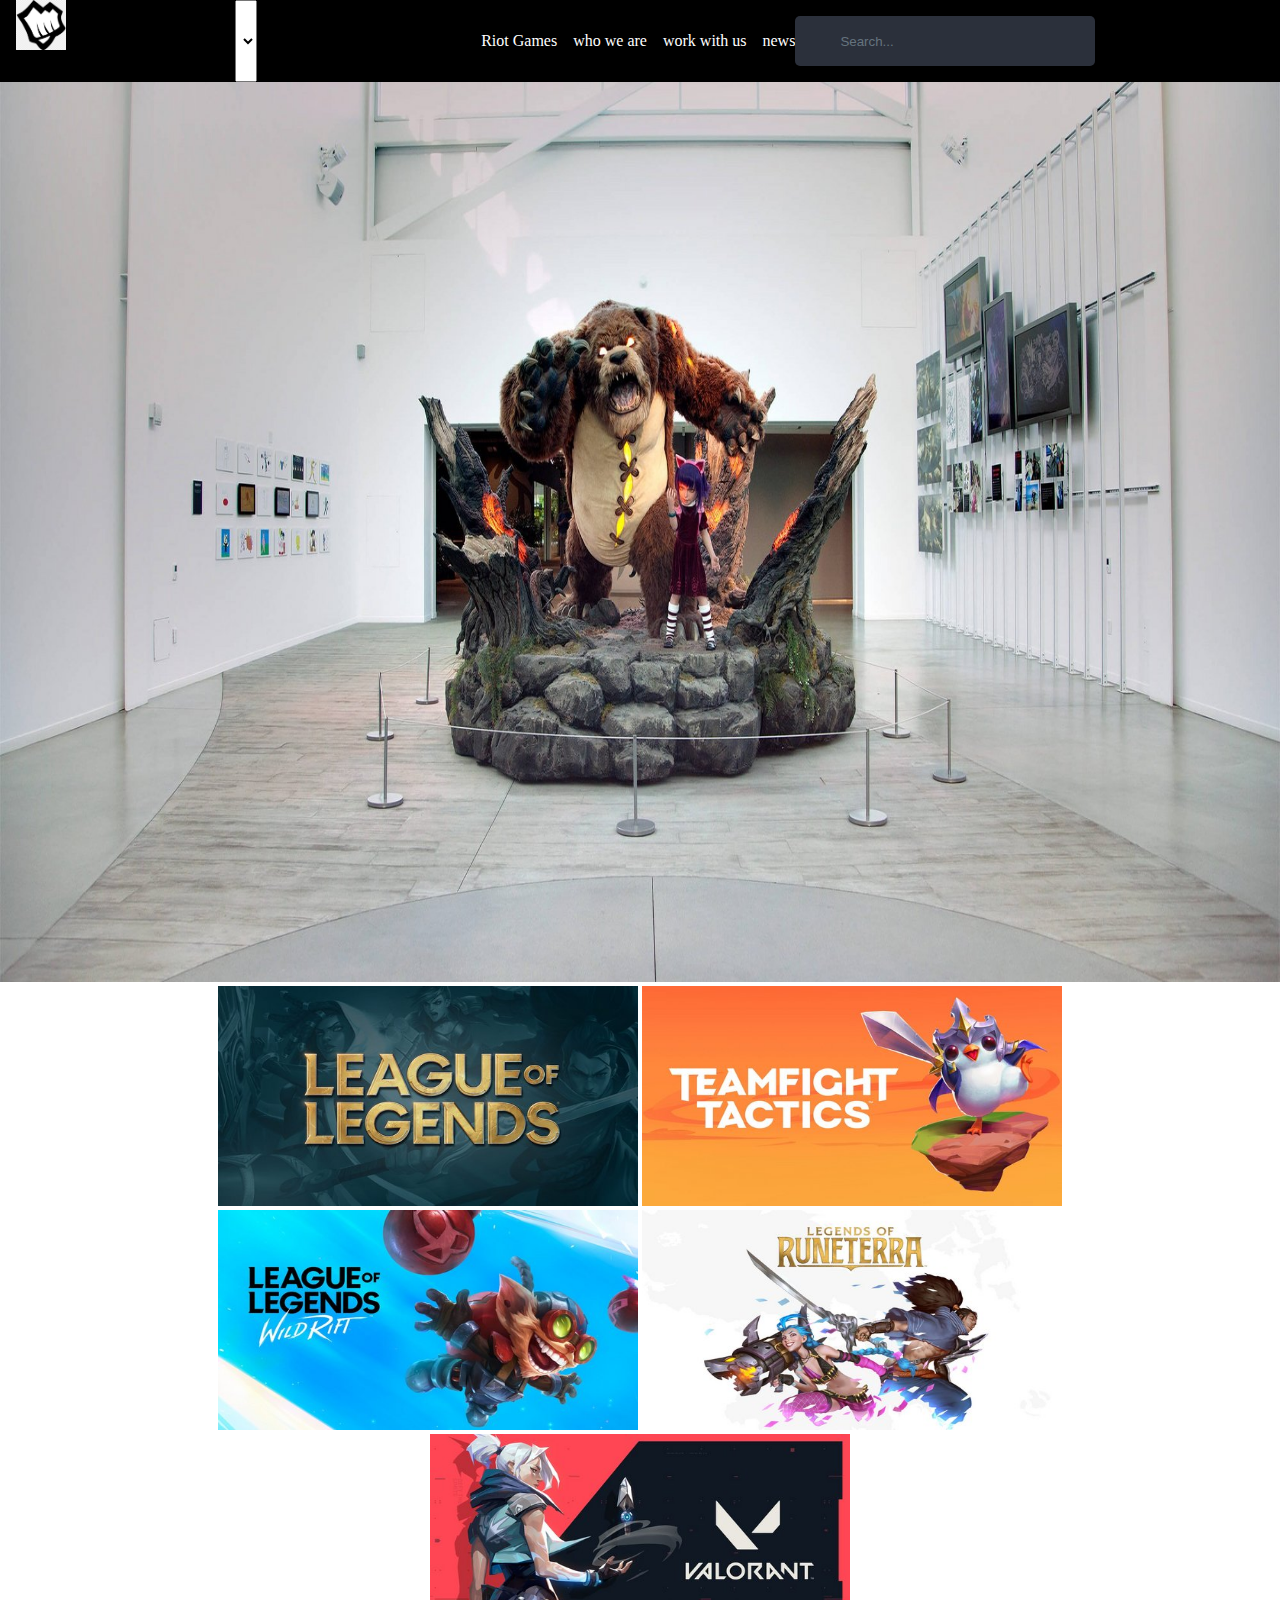
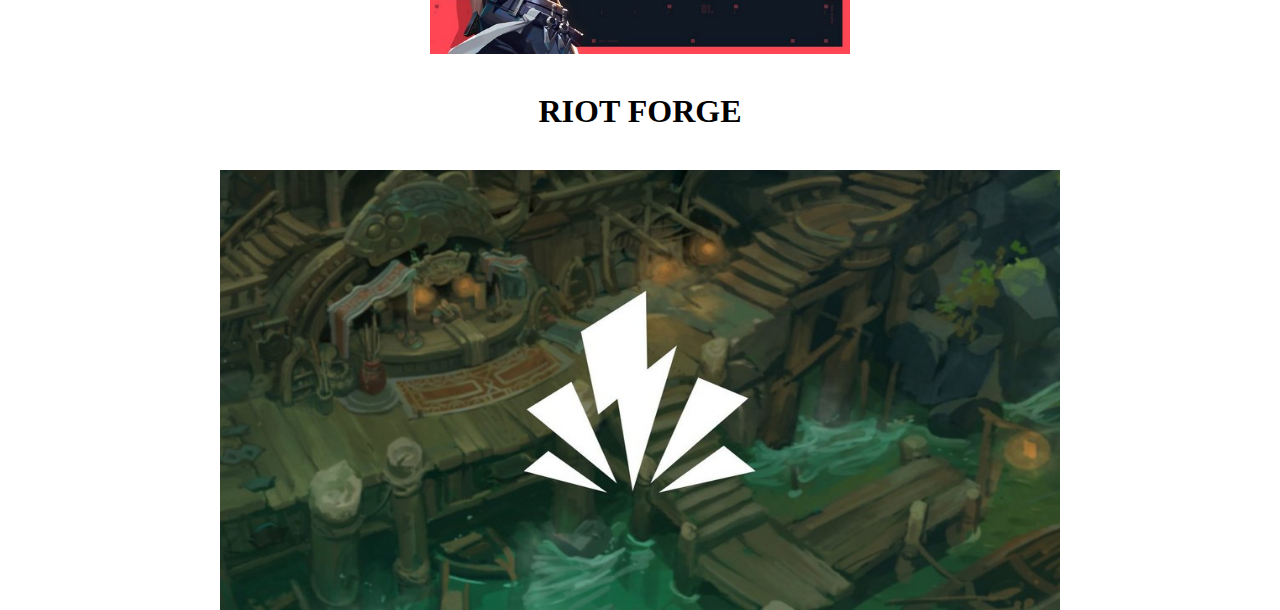
<file: prueba 4 riot game/index.html>
<!DOCTYPE html>
<html lang="en">
<head>
    <meta charset="UTF-8">
    <meta http-equiv="X-UA-Compatible" content="IE=edge">
    <meta name="viewport" content="width=device-width, initial-scale=1.0">
    <link rel="stylesheet" href="style.css">
    <title>barra de navegación</title>
</head>
<body>
    <div class="nav">
        <img src="img/a1.png" id="a1">
       
        <select>

        </select>
    <ul class="nav-links">
        <li><a href="#">Riot Games</a></li>
        <li><a href="#">who we are</a></li>
        <li><a href="#">work with us</a></li>
        <li><a href="#">news</a></li>
        <div class="box">
            <div class="container-1">
                <span class="icon"><i class="fa fa-search"></i></span>
                <input type="search" id="search" placeholder="Search..." />
            </div>
          </div>
    </ul>
    <label>
</div>
<div>
<img src="./img/tibbers.jpg " id="imgtibers"/>
<div class="seccionimg1">
<img src="./img/lol-key-art-2021-1920x1080-article-banner.jpg" id="lollogo">
<img src="./img/tft-riot-site-card.jpg" id="tftlogo">
</div>
<div class="seccionimg2">
    <img src="./img/wr-banner-ziggs-nov.jpg" id="wrziggs">
    <img src="./img/lor-key-art.jpg" id="lorlol">
</div>
</body>
<div>
<div>
    <img src="./img/riot-games-1920x1080-valorant-asset.jpg" id="valorant">
</div>
</div>
<div>
<br>
<h1>RIOT FORGE</h1>
<br>
</div>
<div>
<div>
    <img src="./img/riotgamescom-forge.jpg" id="riotforge">
</div>
</body>
</html>
</file>
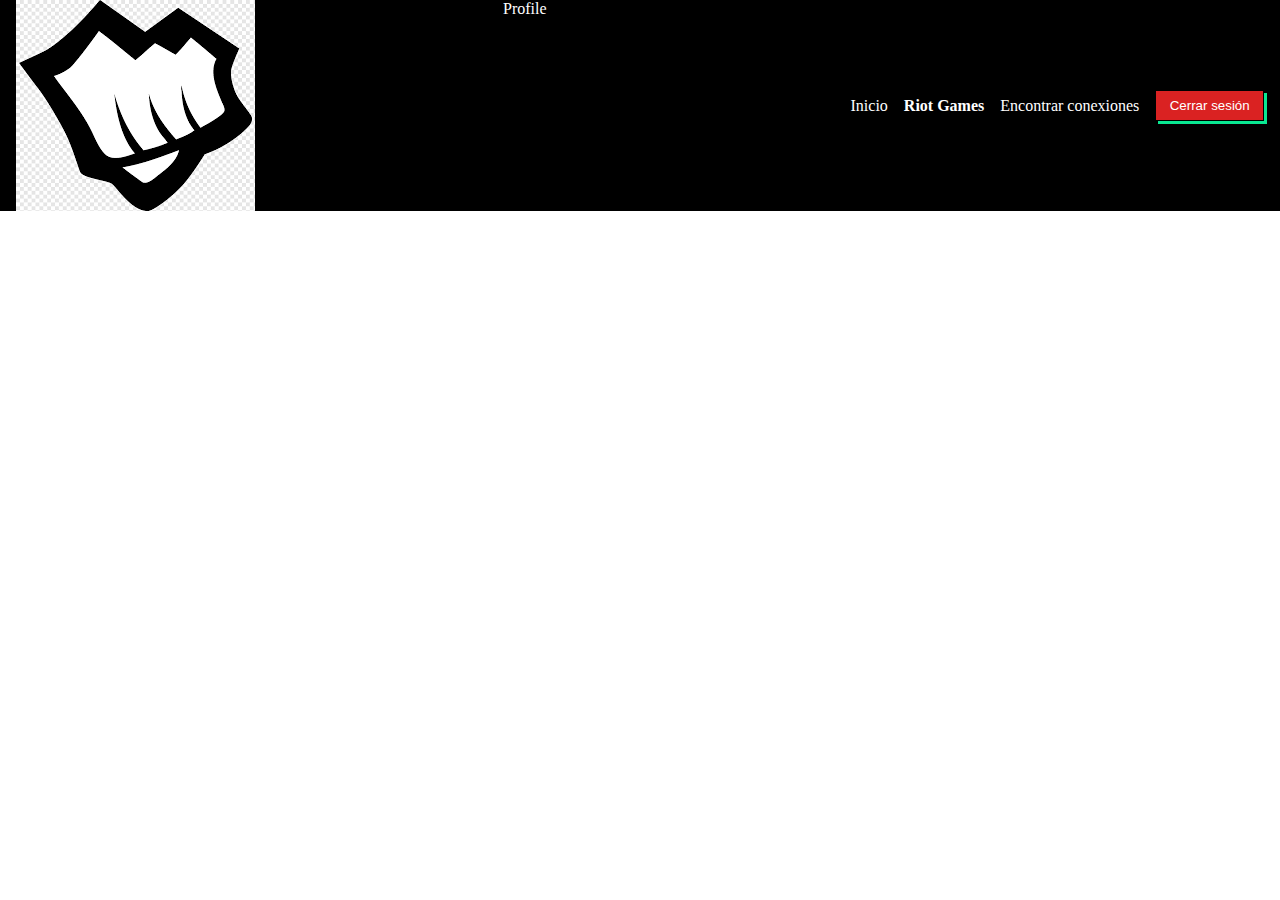
<file: prueba-4/index.html>
<!DOCTYPE html>
<html lang="es">
<head>
    <meta charset="UTF-8">
    <meta http-equiv="X-UA-Compatible" content="IE=edge">
    <meta name="viewport" content="width=device-width, initial-scale=1.0">
    <title>prueba 4 riot games</title>
    <link rel="stylesheet" href="style.css">
</head>
<body> 
    <div class="nav"> 
        <img src="img/a1.png" class=a1
    <h1 class="nav-title">Profile</h1> 
    <ul class="nav-links"> 
    <li><a href="#">Inicio</a></li> 
    <li><a href="#" class="active">Riot Games</a></li>
    <li><a href="#">Encontrar conexiones</a></li> 
    <li><button class="btn">Cerrar sesión</button></li> 
    </ul> 
    </div> 
</body>



</html>
</file>
<file: prueba 4 riot game/style.css>
body{
    margin: 0;
    font-family: "Roboto";
}

li{
    list-style: none;
    margin-left: 1em;
}

li a{
    text-decoration: none;
    color: white;
}

.nav{
    display: flex;
    justify-content: space-between;
    background-color: rgb(0, 0, 0);
    color: white;
    padding: 0 1em;
}
.nav-links{
    display: flex;
    align-items: center;
}

.active{
    font-weight: bold;
}

#a1{
    
   width: 50px; 
   height: 50px;
}
/* barra de busqueda */
.container-1{
    width: 300px;
    vertical-align: middle;
    white-space: nowrap;
    position: relative;
  }

  .container-1 input#search{
    width: 300px;
    height: 50px;
    background: #2b303b;
    border: none;
    font-size: 10pt;
    float: left;
    color: #63717f;
    padding-left: 45px;
    -webkit-border-radius: 5px;
    -moz-border-radius: 5px;
    border-radius: 5px;
  }

  .container-1 input#search::-webkit-input-placeholder {
    color: #65737e;
 }
  
 .container-1 input#search:-moz-placeholder { /* Firefox 18- */
    color: #65737e;  
 }
  
 .container-1 input#search::-moz-placeholder {  /* Firefox 19+ */
    color: #65737e;  
 }
  
 .container-1 input#search:-ms-input-placeholder {  
    color: #65737e;  
 }

 .container-1 .icon{
    position: absolute;
    top: 50%;
    margin-left: 17px;
    margin-top: 17px;
    z-index: 1;
    color: #4f5b66;
  }

#imgtibers{
    width: 100%;
    height: 900px;
}

.seccionimg1{
    text-align: center;
    justify-content: center;
}
#lollogo{
    width: 420px;
    height: 220px;
}
#tftlogo{
    width: 420px;
    height: 220px;
}
.seccionimg2{
    text-align: center;
    justify-content: center;
}
#wrziggs{
    width: 420px;
    height: 220px;
}
#lorlol{
    width: 420px;
    height: 220px;
}
#valorant{
    width: 420px;
    height: 220px;
    margin: auto;
    display: flex;
    justify-content: center;
    justify-content: space-evenly;
}
#riotforge{
    width: 840px;
    height: 440px;
    margin: auto;
    display: flex;
    justify-content: center;
    justify-content: space-evenly;
}
h1{
    text-align: center;
}
</file>
<file: prueba-4/style.css>
body{
    margin: 0;
    font-family: "Roboto";
}

li{
    list-style: none;
    margin-left: 1em;
}

li a{
    text-decoration: none;
    color: rgb(255, 255, 255);
}

.nav{
    display: flex;
    justify-content: space-between;
    background-color: rgb(0, 0, 0);
    color: white;
    padding: 0 1em;
}
.nav-links{
    display: flex;
    align-items: center;
}

.btn{
    background-color: rgb(218, 34, 34);
    border: 1px solid black;
    color: white;
    box-shadow: 3px 3px 0px rgb(9, 232, 146);
    /* 2 valores,el primero para top y bottom y el segundo par el left y right */
    padding: 0.5em 1em;
}

.active{
    font-weight: bold
</file>
